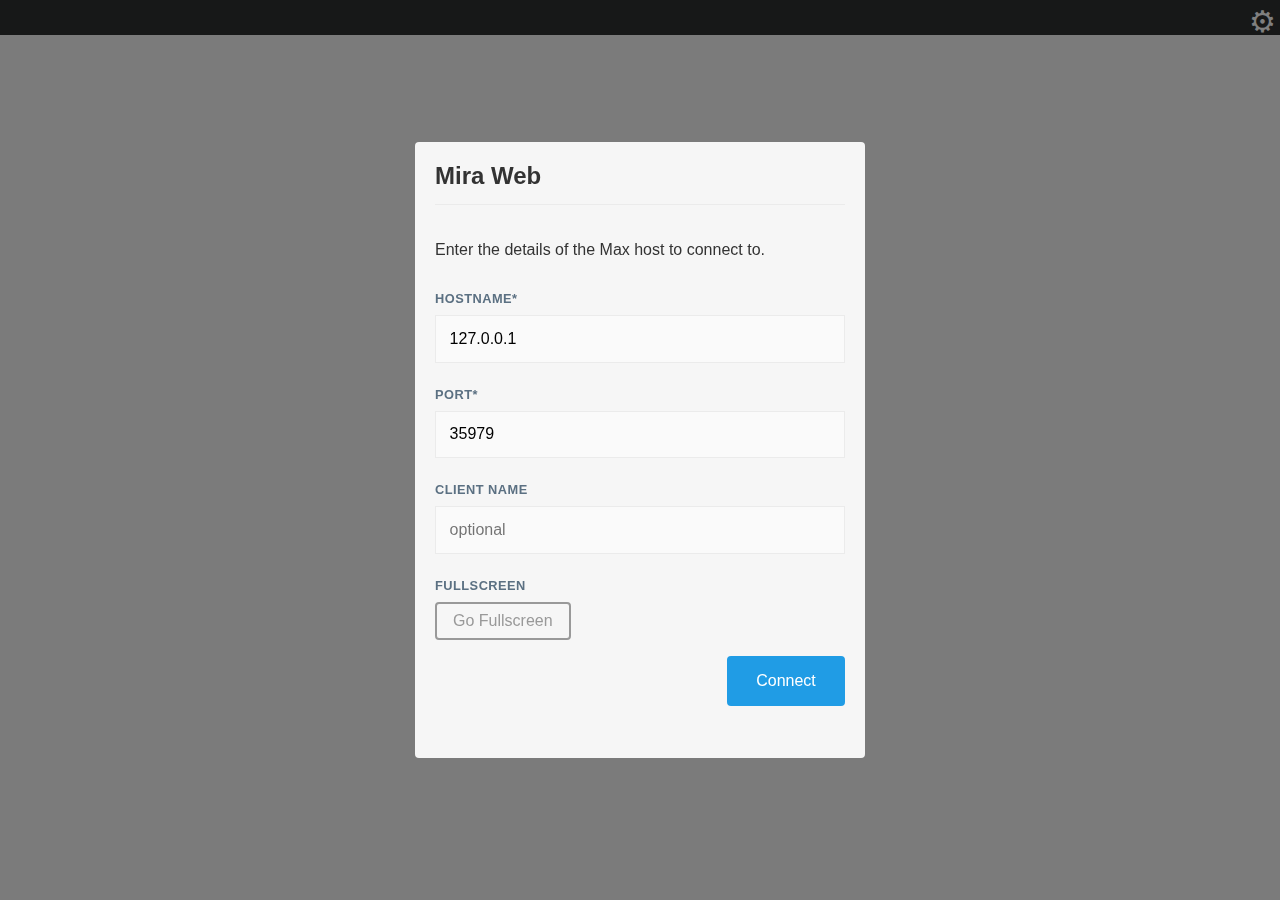
<file: index.html>
<!DOCTYPE html>
<html>
	<head>

		<meta http-equiv="Content-type" content="text/html; charset=utf-8">
		<meta name="viewport" content="width=device-width,initial-scale=1,minimum-scale=1,maximum-scale=1,user-scalable=no">
		<!-- Allow web app to be run in full-screen mode on iOS-->
		<meta name="apple-mobile-web-app-capable" content="yes">

		<title>Mira Web</title>
	<link rel="apple-touch-icon" sizes="57x57" href="./static/apple-touch-icon-57x57.png"><link rel="apple-touch-icon" sizes="60x60" href="./static/apple-touch-icon-60x60.png"><link rel="apple-touch-icon" sizes="72x72" href="./static/apple-touch-icon-72x72.png"><link rel="apple-touch-icon" sizes="76x76" href="./static/apple-touch-icon-76x76.png"><link rel="apple-touch-icon" sizes="114x114" href="./static/apple-touch-icon-114x114.png"><link rel="apple-touch-icon" sizes="120x120" href="./static/apple-touch-icon-120x120.png"><link rel="apple-touch-icon" sizes="144x144" href="./static/apple-touch-icon-144x144.png"><link rel="apple-touch-icon" sizes="152x152" href="./static/apple-touch-icon-152x152.png"><link rel="apple-touch-icon" sizes="180x180" href="./static/apple-touch-icon-180x180.png"><meta name="apple-mobile-web-app-capable" content="yes"><meta name="apple-mobile-web-app-status-bar-style" content="black-translucent"><meta name="apple-mobile-web-app-title" content="MiraWeb"><link rel="icon" type="image/png" sizes="32x32" href="./static/favicon-32x32.png"><link rel="icon" type="image/png" sizes="16x16" href="./static/favicon-16x16.png"><link rel="shortcut icon" href="./static/favicon.ico"></head>
	<body>
		<div id="app-container"></div>
	<script type="text/javascript" src="magic.js"></script>
	<script>
	
		
		
		window.onload = function onload(){
			if (!document.body.classList.contains('mw-dialog-content'))
		{
			window.alert('mw-dialog-content is there');
		}
		
		};
	</script>
	</body>
	
</html>
</file>
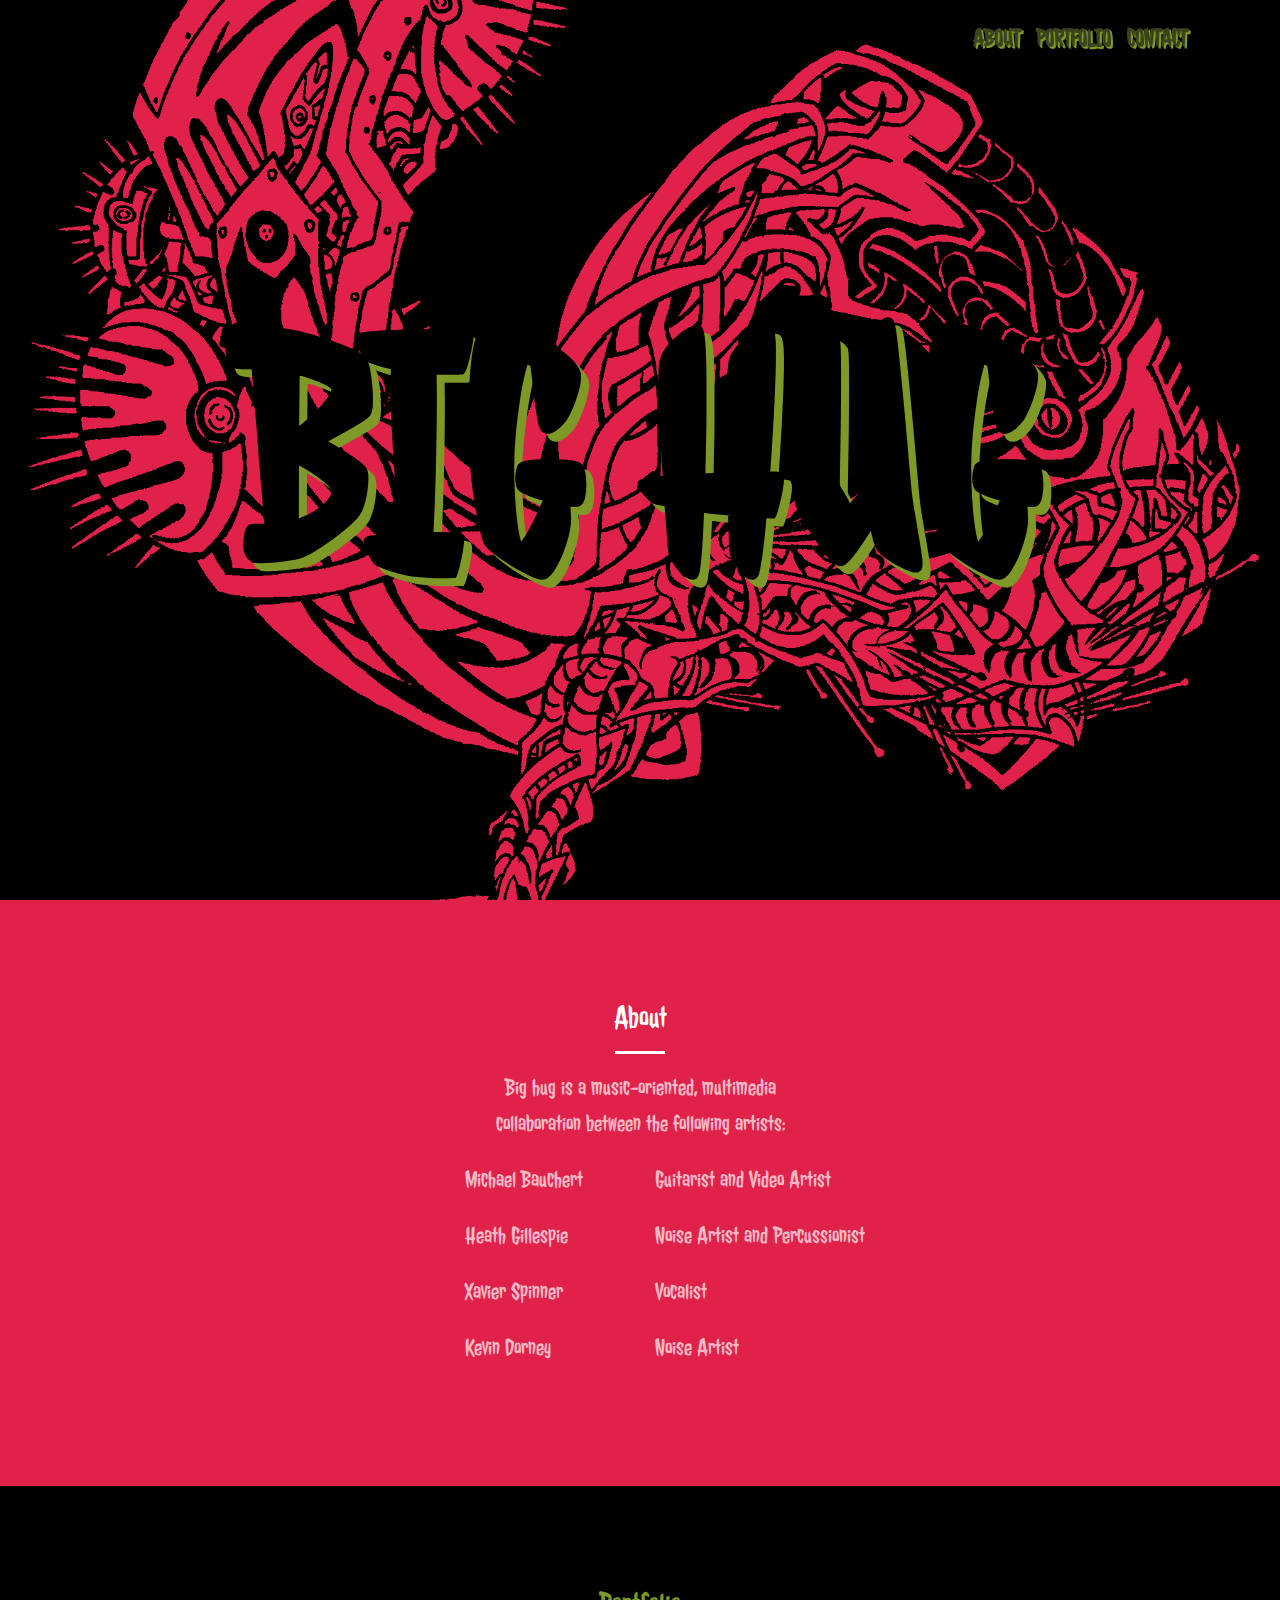
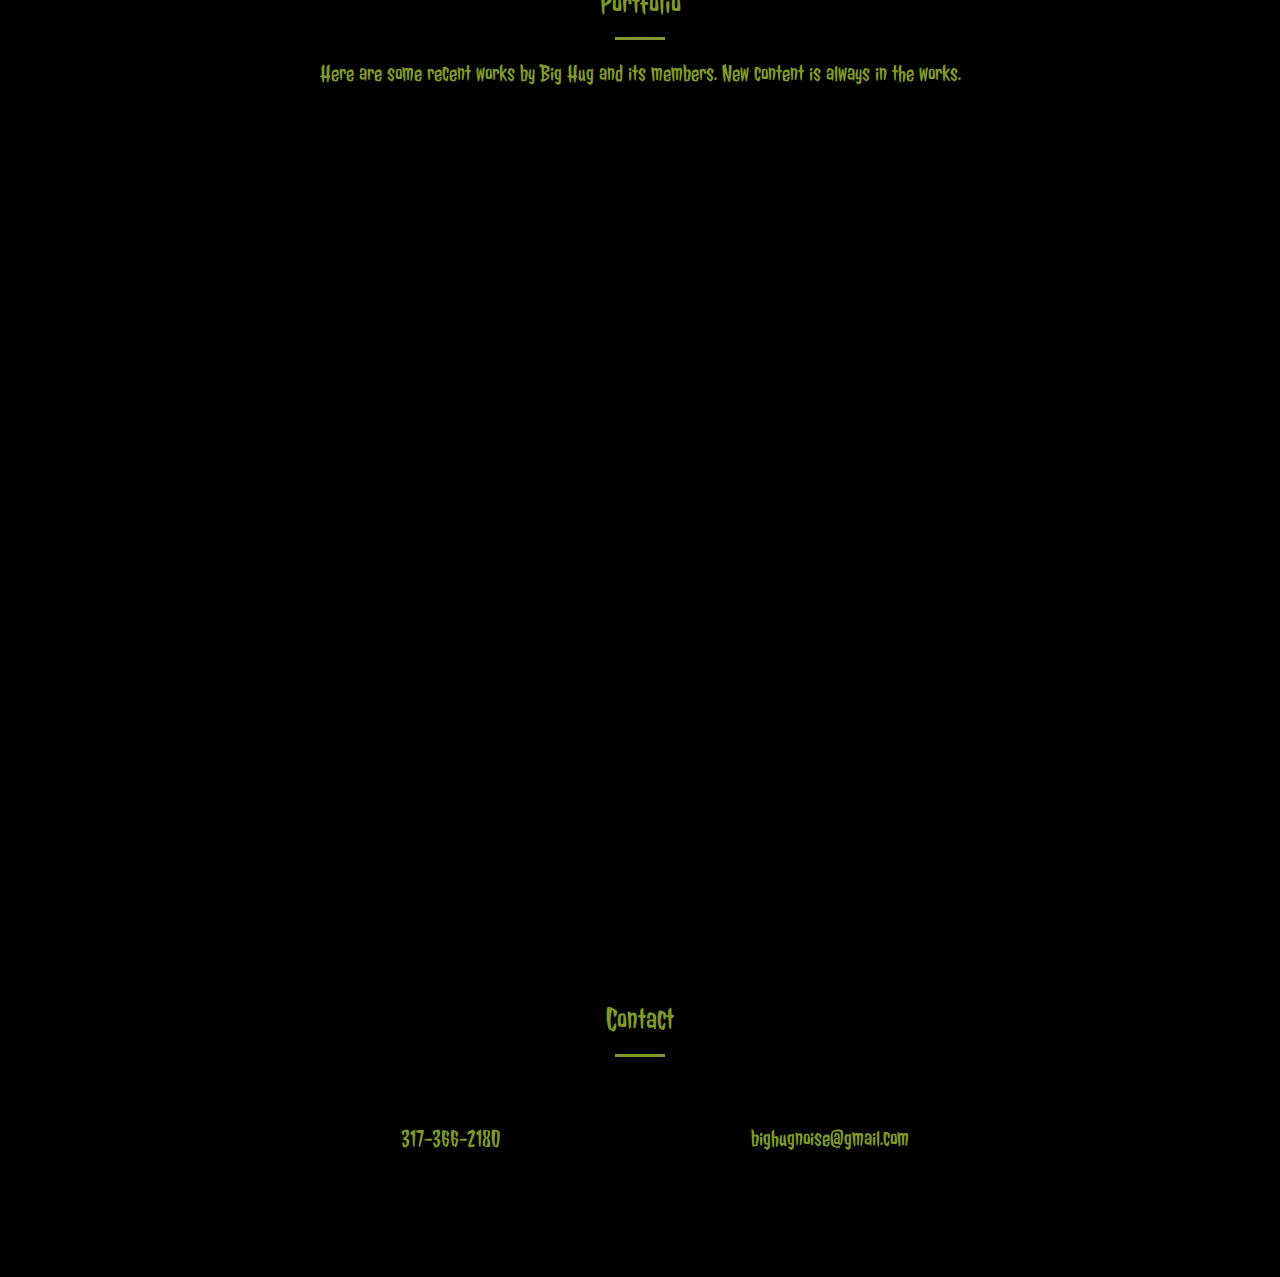
<file: index bighugnoise.html>
<!DOCTYPE html>
<html lang="en">

<head>

    <meta charset="utf-8">
    <meta name="viewport" content="width=device-width, initial-scale=1, shrink-to-fit=no">
    <meta name="description" content="">
    <meta name="author" content="">

    <title>Big Hug</title>

    <!-- Bootstrap core CSS -->
    <link href="vendor/bootstrap/css/bootstrap.min.css" rel="stylesheet">

    <!-- Custom fonts for this template -->
    <link href="vendor/font-awesome/css/font-awesome.min.css" rel="stylesheet" type="text/css">
    <link href='https://fonts.googleapis.com/css?family=Open+Sans:300italic,400italic,600italic,700italic,800italic,400,300,600,700,800' rel='stylesheet' type='text/css'>
    <link href='https://fonts.googleapis.com/css?family=Merriweather:400,300,300italic,400italic,700,700italic,900,900italic' rel='stylesheet' type='text/css'>
	<link href="https://fonts.googleapis.com/css?family=Jolly+Lodger" rel="stylesheet">

    <!-- Plugin CSS -->
    <link href="vendor/magnific-popup/magnific-popup.css" rel="stylesheet">

    <!-- Custom styles for this template -->
    <link href="css/creative.css" rel="stylesheet">

    <!-- Temporary navbar container fix -->
    <style>
    .navbar-toggler {
        z-index: 1;
    }
    
    @media (max-width: 576px) {
        nav > .container {
            width: 100%;
        }
    }
    </style>
	
	<style>
	#mainNav .navbar-brand {
		font-family: 'Jolly Lodger', cursive;
		font-size: 0rem;
		color: #000;
		text-shadow: 2px 2px #7E9928;		
		}
		
		#mainNav.navbar-shrink .navbar-brand {
			font-size: 2rem;
			color: #000;
		}
		
		a:hover, a:focus, .navbar-brand:hover, .navbar-brand:focus, a:hover, a:focus{
			color: #C8F91D;
		}
		
		#mainNav .nav-link {
			font-family: 'Jolly Lodger', cursive;
		font-size: 1.5rem;
		color: #000;
		text-shadow: 2px 2px #7E9928;
		}
		#mainNav.navbar-shrink {
    background-color: #94273E;
    border-color: rgba(34, 34, 34, 0.05);
}
.btn.focus, .btn:focus {
    outline: 0;
    -webkit-box-shadow: 0 0 0 0px rgba(2,117,216,.25); 
     box-shadow: 0 0 0 0px rgba(2,117,216,.25); 
}
	</style>

</head>

<body id="page-top">

    <!-- Navigation -->
    <nav class="navbar fixed-top navbar-toggleable-md navbar-light" id="mainNav">
        <button class="navbar-toggler navbar-toggler-right" type="button" data-toggle="collapse" data-target="#navbarExample" aria-controls="navbarExample" aria-expanded="false" aria-label="Toggle navigation">
            <span class="navbar-toggler-icon"></span>
        </button>
        <div class="container">
            <a class="navbar-brand" href="#page-top">Big Hug</a>
            <div class="collapse navbar-collapse" id="navbarExample">
                <ul class="navbar-nav ml-auto">
                    <li class="nav-item">
                        <a class="nav-link" href="#about">About</a>
                    </li>
                    
                    <li class="nav-item">
                        <a class="nav-link" href="#portfolio">Portfolio</a>
                    </li>
                    <li class="nav-item">
                        <a class="nav-link" href="#contact">Contact</a>
                    </li>
                </ul>
            </div>
        </div>
    </nav>

    <header class="masthead">
        <div class="header-content">
            <div class="header-content-inner">
                <!--<h1 id="homeHeading">Big Hug</h1>
                <hr>
                <p>Start Bootstrap can help you build better websites using the Bootstrap CSS framework! Just download your template and start going, no strings attached!</p>
                --><a class="btn" href="#portfolio">Big Hug</a>
            </div>
        </div>
    </header>

    <section class="bg-primary" id="about">
        <div class="container">
            <div class="row">
                <div class="col-lg-4 offset-lg-4 text-center">
                    <h2 class="section-heading text-white">About</h2>
                    <hr class="light">
                    <p class="text-faded">Big hug is a music-oriented, multimedia collaboration between the following artists:</p>
					
                    
                </div>
            </div>
			<div class="row">
				<div class="col-lg-2 offset-lg-4">
					<p class="text-faded">Michael Bauchert</p>
					<p class="text-faded">Heath Gillespie</p>
					<p class="text-faded">Xavier Spinner</p>
					<p class="text-faded">Kevin Dorney</p>
				</div>
				<div class="col-lg-4">
					<p class="text-faded">Guitarist and Video Artist</p>
					<p class="text-faded">Noise Artist and Percussionist</p>
					<p class="text-faded">Vocalist</p>
					<p class="text-faded">Noise Artist</p>
				</div>
			</div>
			<div class="row">
				
			</div>
        </div>
    </section>

    <section class="" id="portfolio">
        <div class="container">
            <div class="row">
                <div class="col-lg-12 text-center">
                    <h2 class="section-heading">Portfolio</h2>
                    <hr class="primary">
					<p> Here are some recent works by Big Hug and its members. New content is always in the works.
                </div>
            </div>
        </div>
        <div class="container">
            <div class="row">
                <iframe width="100%" height="450" scrolling="no" frameborder="no" src="https://w.soundcloud.com/player/?url=https%3A//api.soundcloud.com/users/310412863&amp;color=ff5500&amp;auto_play=false&amp;hide_related=false&amp;show_comments=true&amp;show_user=true&amp;show_reposts=false"></iframe>
            </div>
        </div>
    </section>

    <section class="no-padding" id="portfolio">
        <div class="container-fluid">
            <div class="row no-gutter popup-gallery">
                
                <div class="col-lg-4 col-sm-6">
                    <div class="embed-responsive embed-responsive-16by9">
						<iframe class="embed-responsive-item" src="https://www.youtube.com/embed/_y9gjQ55Eiw" allowfullscreen></iframe>
					</div>
                </div>
                <div class="col-lg-4 col-sm-6">
                    <div class="embed-responsive embed-responsive-16by9">
						<iframe class="embed-responsive-item" src="https://www.youtube.com/embed/dZ1KJ131VvE" allowfullscreen></iframe>
					</div>
                </div>
				<div class="col-lg-4 col-sm-6">
					<div class="embed-responsive embed-responsive-16by9">
						<iframe class="embed-responsive-item" src="https://www.youtube.com/embed/ZVnGClUR2Zw" allowfullscreen></iframe>
					</div>               
                </div>      
				
            </div>
        </div>
    </section>

    <!--<div class="call-to-action bg-dark">
        <div class="container text-center">
            <h2>Free Download at Start Bootstrap!</h2>
            <a class="btn btn-default btn-xl sr-button" href="http://startbootstrap.com/template-overviews/creative/">Download Now!</a>
        </div>
    </div>-->

    <section id="contact">
        <div class="container">
            <div class="row">
                <div class="col-lg-8 offset-lg-2 text-center">
                    <h2 class="section-heading">Contact</h2>
                    <hr class="primary">
                    
                </div>
                <div class="col-lg-4 offset-lg-2 text-center">
                    <i class="fa fa-phone fa-3x sr-contact"></i>
                    <p>317-366-2180</p>
                </div>
                <div class="col-lg-4 text-center">
                    <i class="fa fa-envelope-o fa-3x sr-contact"></i>
                    <p><a href="mailto:bighugnoise@gmail.com">bighugnoise@gmail.com</a></p>
                </div>
            </div>
        </div>
    </section>

    <!-- Bootstrap core JavaScript -->
    <script src="vendor/jquery/jquery.min.js"></script>
    <script src="vendor/tether/tether.min.js"></script>
    <script src="vendor/bootstrap/js/bootstrap.min.js"></script>

    <!-- Plugin JavaScript -->
    <script src="vendor/jquery-easing/jquery.easing.min.js"></script>
    <script src="vendor/scrollreveal/scrollreveal.min.js"></script>
    <script src="vendor/magnific-popup/jquery.magnific-popup.min.js"></script>

    <!-- Custom scripts for this template -->
    <script src="js/creative.min.js"></script>

</body>

</html>
</file>
<file: css/creative.css>
/*!
 * Start Bootstrap - Createive v4.0.0-alpha (http://startbootstrap.com/template-overviews/creative)
 * Copyright 2013-2017 Start Bootstrap
 * Licensed under MIT (https://github.com/BlackrockDigital/startbootstrap-creative/blob/master/LICENSE)
 */
html,
body {
  height: 100%;
  width: 100%;
  background-color: #000;}

body {
  font-family: 'Jolly Lodger', cursive; 
  color: #7E9928}

hr {
  border-color: #7E9928;
  border-width: 3px;
  max-width: 50px; }

hr.light {
  border-color: white; }

a {
  -webkit-transition: all 0.2s;
  -moz-transition: all 0.2s;
  transition: all 0.2s;
  color: #7E9928; }
  a:hover, a:focus {
    color: #7E9928; }

h1,
h2,
h3,
h4,
h5,
h6 {
  font-family: 'Jolly Lodger', cursive; }

p {
  font-size: 24px;
  line-height: 1.5;
  margin-bottom: 20px; }

.bg-primary {
  background-color: #E0224B !important; }

.bg-dark {
  background-color: #222222 !important;
  color: white; }

.text-faded {
  color: rgba(255, 255, 255, 0.7); }

section {
  padding: 100px 0; }

.section-heading {
  margin-top: 0; }

.no-padding {
  padding: 0; }

::-moz-selection {
  color: white;
  text-shadow: none;
  background: #222222; }

::selection {
  color: white;
  text-shadow: none;
  background: #222222; }

img::selection {
  color: white;
  background: transparent; }

img::-moz-selection {
  color: white;
  background: transparent; }

body {
  -webkit-tap-highlight-color: #222222; }

#mainNav {
  background-color: #7E9928;
  border-color: rgba(34, 34, 34, 0.05);
  font-family: 'Jolly Lodger', cursive;
  -webkit-transition: all 0.2s;
  -moz-transition: all 0.2s;
  transition: all 0.2s; }
  #mainNav .navbar-brand {
    color: #664040;
    font-family: 'Jolly Lodger', cursive;
    font-weight: 700;
    text-transform: uppercase; }
    #mainNav .navbar-brand:hover, #mainNav .navbar-brand:focus {
      color: #664040; }
  #mainNav .navbar-toggle {
    font-weight: 700;
    font-size: 24px;
    color: #222222;
    text-transform: uppercase; }
  #mainNav .navbar-nav > li.nav-item > a.nav-link,
  #mainNav .navbar-nav > li.nav-item > a.nav-link:focus {
    text-transform: uppercase;
    font-weight: 700;
    font-size: 24px;
    color: #222222; }
    #mainNav .navbar-nav > li.nav-item > a.nav-link:hover,
    #mainNav .navbar-nav > li.nav-item > a.nav-link:focus:hover {
      color: #664040; }
    #mainNav .navbar-nav > li.nav-item > a.nav-link.active,
    #mainNav .navbar-nav > li.nav-item > a.nav-link:focus.active {
      color: #664040 !important;
      background-color: transparent; }
      #mainNav .navbar-nav > li.nav-item > a.nav-link.active:hover,
      #mainNav .navbar-nav > li.nav-item > a.nav-link:focus.active:hover {
        background-color: transparent; }
  @media (min-width: 992px) {
    #mainNav {
      background-color: transparent;
      border-color: rgba(255, 255, 255, 0.3); }
      #mainNav .navbar-brand {
        color: rgba(255, 255, 255, 0.7); }
        #mainNav .navbar-brand:hover, #mainNav .navbar-brand:focus {
          color: #BBE723; }
      #mainNav .navbar-nav > li.nav-item > a.nav-link,
      #mainNav .navbar-nav > li.nav-item > a.nav-link:focus {
        color: #3C441E; }
        #mainNav .navbar-nav > li.nav-item > a.nav-link:hover,
        #mainNav .navbar-nav > li.nav-item > a.nav-link:focus:hover {
          color: #BBE723; }
      #mainNav.navbar-shrink {
        background-color: white;
        border-color: #3C441E; }
        #mainNav.navbar-shrink .navbar-brand {
          color: #BBE723;
          font-size: 16px; }
          #mainNav.navbar-shrink .navbar-brand:hover, #mainNav.navbar-shrink .navbar-brand:focus {
            color: #BBE723; }
        #mainNav.navbar-shrink .navbar-nav > li.nav-item > a.nav-link,
        #mainNav.navbar-shrink .navbar-nav > li.nav-item > a.nav-link:focus {
          color: #222222; }
          #mainNav.navbar-shrink .navbar-nav > li.nav-item > a.nav-link:hover,
          #mainNav.navbar-shrink .navbar-nav > li.nav-item > a.nav-link:focus:hover {
            color: #7E9928; } }

header.masthead {
  position: relative;
  width: 100%;
  min-height: auto;
  -webkit-background-size: cover;
  -moz-background-size: cover;
  background-size: cover;
  -o-background-size: cover;
  background-position: center;
  background-image: url("../img/header.png");
  text-align: center;
  color: white; }
  header.masthead .header-content {
    position: relative;
    text-align: center;
    padding: 100px 15px 100px;
    width: 100%; }
    header.masthead .header-content .header-content-inner h1 {
      font-weight: 700;
      text-transform: uppercase;
      margin-top: 0;
      margin-bottom: 0;
      font-size: 30px; }
    header.masthead .header-content .header-content-inner hr {
      margin: 30px auto; }
    header.masthead .header-content .header-content-inner p {
      font-weight: 300;
      color: rgba(255, 255, 255, 0.7);
      font-size: 16px;
      margin-bottom: 50px; }
  @media (min-width: 768px) {
    header.masthead {
      height: 100%;
      min-height: 600px; }
      header.masthead .header-content {
        position: absolute;
        top: 50%;
        -webkit-transform: translateY(-50%);
        -ms-transform: translateY(-50%);
        transform: translateY(-50%);
        padding: 0 50px; }
        header.masthead .header-content .header-content-inner {
          max-width: 1000px;
          margin-left: auto;
          margin-right: auto; }
          header.masthead .header-content .header-content-inner h1 {
            font-size: 50px; }
          header.masthead .header-content .header-content-inner p {
            font-size: 18px;
            max-width: 80%;
            margin-left: auto;
            margin-right: auto; } }

.service-box {
  max-width: 400px;
  margin: 50px auto 0; }
  @media (min-width: 992px) {
    .service-box {
      margin: 20px auto 0; } }
  .service-box p {
    margin-bottom: 0; }

.portfolio-box {
  position: relative;
  display: block;
  max-width: 650px;
  margin: 0 auto; }
  .portfolio-box .portfolio-box-caption {
    color: white;
    opacity: 0;
    display: block;
    background: rgba(102, 64, 64, 0.9);
    position: absolute;
    bottom: 0;
    text-align: center;
    width: 100%;
    height: 100%;
    -webkit-transition: all 0.2s;
    -moz-transition: all 0.2s;
    transition: all 0.2s; }
    .portfolio-box .portfolio-box-caption .portfolio-box-caption-content {
      width: 100%;
      text-align: center;
      position: absolute;
      top: 50%;
      transform: translateY(-50%); }
      .portfolio-box .portfolio-box-caption .portfolio-box-caption-content .project-category,
      .portfolio-box .portfolio-box-caption .portfolio-box-caption-content .project-name {
        font-family: 'Open Sans', 'Helvetica Neue', Arial, sans-serif;
        padding: 0 15px; }
      .portfolio-box .portfolio-box-caption .portfolio-box-caption-content .project-category {
        text-transform: uppercase;
        font-weight: 600;
        font-size: 14px; }
      .portfolio-box .portfolio-box-caption .portfolio-box-caption-content .project-name {
        font-size: 18px; }
  .portfolio-box:hover .portfolio-box-caption {
    opacity: 1; }
  .portfolio-box:focus {
    outline: none; }
  @media (min-width: 768px) {
    .portfolio-box .portfolio-box-caption .portfolio-box-caption-content .project-category {
      font-size: 16px; }
    .portfolio-box .portfolio-box-caption .portfolio-box-caption-content .project-name {
      font-size: 22px; } }

.call-to-action {
  padding: 50px 0; }
  .call-to-action h2 {
    margin: 0 auto 20px; }

.text-primary {
  color: #664040 !important; }

.no-gutter > [class*='col-'] {
  padding-right: 0;
  padding-left: 0; }

.btn-default {
  color: #222222;
  background-color: white;
  border-color: white; }
  .btn-default:focus, .btn-default.focus {
    color: #222222;
    background-color: #e6e6e6;
    border-color: #bfbfbf; }
  .btn-default:hover {
    color: #222222;
    background-color: #e6e6e6;
    border-color: #e0e0e0; }
  .btn-default:active, .btn-default.active,
  .open > .btn-default.dropdown-toggle {
    color: #222222;
    background-color: #e6e6e6;
    border-color: #e0e0e0; }
    .btn-default:active:hover, .btn-default:active:focus, .btn-default:active.focus, .btn-default.active:hover, .btn-default.active:focus, .btn-default.active.focus,
    .open > .btn-default.dropdown-toggle:hover,
    .open > .btn-default.dropdown-toggle:focus,
    .open > .btn-default.dropdown-toggle.focus {
      color: #222222;
      background-color: #d4d4d4;
      border-color: #bfbfbf; }
  .btn-default:active, .btn-default.active,
  .open > .btn-default.dropdown-toggle {
    background-image: none; }
  .btn-default.disabled:hover, .btn-default.disabled:focus, .btn-default.disabled.focus, .btn-default[disabled]:hover, .btn-default[disabled]:focus, .btn-default[disabled].focus,
  fieldset[disabled] .btn-default:hover,
  fieldset[disabled] .btn-default:focus,
  fieldset[disabled] .btn-default.focus {
    background-color: white;
    border-color: white; }
  .btn-default .badge {
    color: white;
    background-color: #222222; }

.btn-primary {
  color: white;
  background-color: #664040;
  border-color: #664040; }
  .btn-primary:focus, .btn-primary.focus {
    color: white;
    background-color: #eb3812;
    border-color: #a4270d; }
  .btn-primary:hover {
    color: white;
    background-color: #eb3812;
    border-color: #e13612; }
  .btn-primary:active, .btn-primary.active,
  .open > .btn-primary.dropdown-toggle {
    color: white;
    background-color: #eb3812;
    border-color: #e13612; }
    .btn-primary:active:hover, .btn-primary:active:focus, .btn-primary:active.focus, .btn-primary.active:hover, .btn-primary.active:focus, .btn-primary.active.focus,
    .open > .btn-primary.dropdown-toggle:hover,
    .open > .btn-primary.dropdown-toggle:focus,
    .open > .btn-primary.dropdown-toggle.focus {
      color: white;
      background-color: #c93110;
      border-color: #a4270d; }
  .btn-primary:active, .btn-primary.active,
  .open > .btn-primary.dropdown-toggle {
    background-image: none; }
  .btn-primary.disabled:hover, .btn-primary.disabled:focus, .btn-primary.disabled.focus, .btn-primary[disabled]:hover, .btn-primary[disabled]:focus, .btn-primary[disabled].focus,
  fieldset[disabled] .btn-primary:hover,
  fieldset[disabled] .btn-primary:focus,
  fieldset[disabled] .btn-primary.focus {
    background-color: #664040;
    border-color: #664040; }
  .btn-primary .badge {
    color: #664040;
    background-color: white; }

.btn {
  font-family: 'Jolly Lodger', cursive;
  border: none;
  border-radius: 300px;
  font-weight: 700;
  text-transform: uppercase;
  font-size: 20rem;
  color: #000;
  text-shadow: 8px 8px #7E9928; }

.btn-xl {
  padding: 15px 30px; }
</file>
